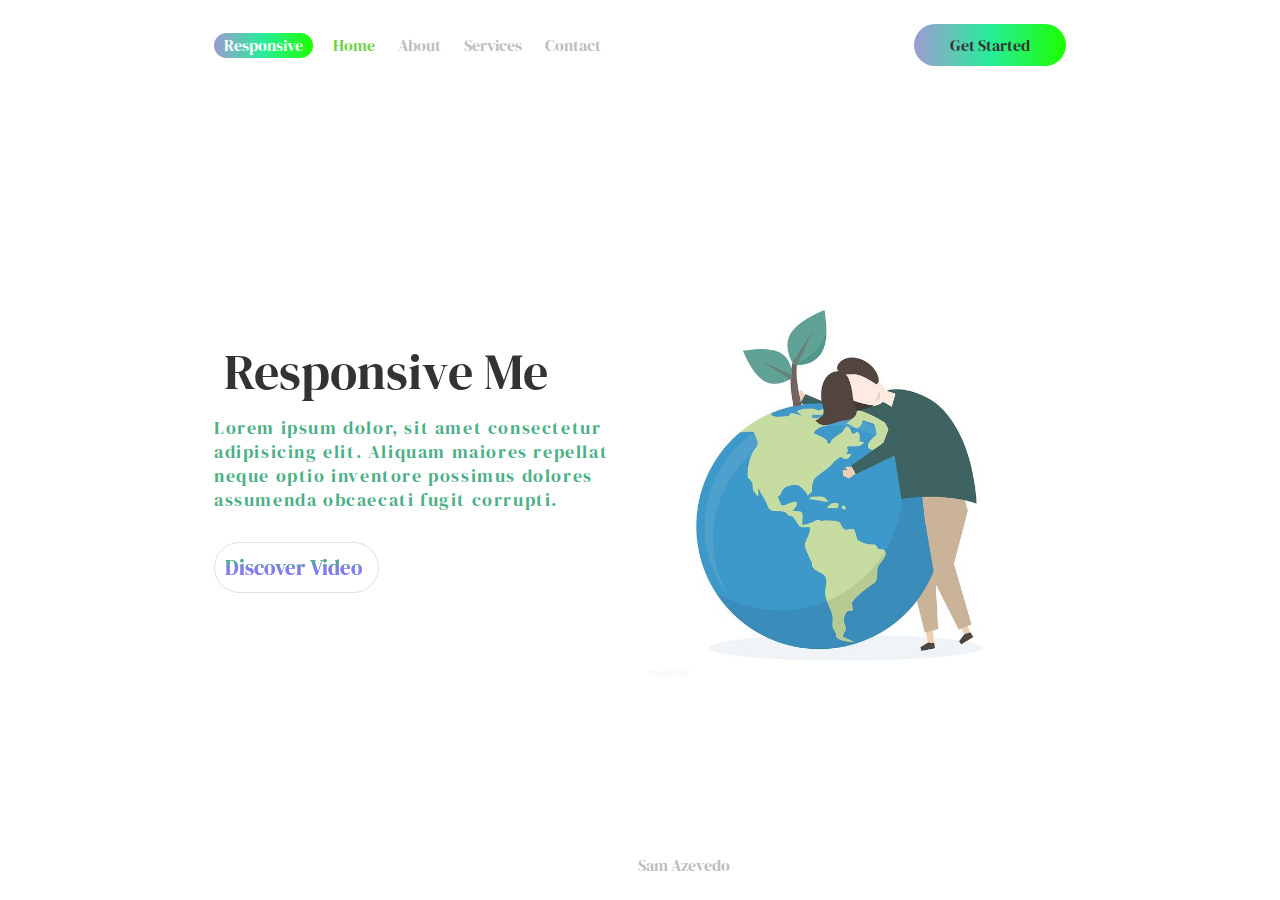
<file: index.html>
<!DOCTYPE html>
<html lang="en">
<head>
    <meta charset="UTF-8">
    <meta http-equiv="X-UA-Compatible" content="IE=edge">
    <meta name="viewport" content="width=device-width, initial-scale=1.0">
    <link rel="stylesheet" href="https://use.fontawesome.com/releases/v5.15.4/css/all.css" integrity="sha384-DyZ88mC6Up2uqS4h/KRgHuoeGwBcD4Ng9SiP4dIRy0EXTlnuz47vAwmeGwVChigm" crossorigin="anonymous">
    <link rel="stylesheet" href="./css/style.css">
    <link rel="preconnect" href="https://fonts.googleapis.com">
    <link rel="preconnect" href="https://fonts.gstatic.com" crossorigin>
    <link href="https://fonts.googleapis.com/css2?family=DM+Serif+Display&display=swap" rel="stylesheet">
    <script src="./scripts/script.js" defer></script>
    <title>Responsive</title>
</head>
<body>
    <!-- MOBILE MENU -->
    <div class="mobile-header" id="mobile-nav">
        <div class="mobile-top">
            <div class=" logo">
                <a href="#">Responsive</a>
            </div>
            <div class="close-menu-btn">
                <button  id="btn-close">
                    <i class="fas fa-times"></i> 
                </button>
            </div>
        </div>
        <div class="mobile-nav-header">
            <a href="#" class="mobile-nav-item active-link">Home</a>
            <a href="./pages/about.html" class="mobile-nav-item">About</a>
            <a href="./pages/services.html" class="mobile-nav-item">Services</a>
            <a href="./pages/contact.html" class="mobile-nav-item">Contact</a>   
        </div>        
    </div>
    
    
    

 <!-- MAIN CONTAINER -->
    <div id="container">
        <header>
            <div class="logo"><a href="./index.html">Responsive</a> </div>
            <nav class="navigation">
                <a href="#" class="nav-item active-link">Home</a>
                <a href="./pages/about.html" class="nav-item">About</a>
                <a href="./pages/services.html" class="nav-item">Services</a>
                <a href="./pages/contact.html" class="nav-item">Contact</a> 
            </nav>
            <div class="menu-btn" >
                <button id="btn-open">
                    <i class="fas fa-bars"></i> 
                </button>
            </div>
            <button class="navigation-btn">Get Started</button>
        </header>
        <main>
            <div class="main-content">
                <h1 class="headline">Responsive Me</h1>
                <p class="description">
                    Lorem ipsum dolor, sit amet consectetur adipisicing 
                    elit. Aliquam maiores repellat neque optio inventore 
                    possimus dolores assumenda obcaecati fugit corrupti.
                </p>
                <button class="play-btn">
                    <i class="fa fa-play-circle">Discover Video</i> 
                </button>
            </div>
            <div class="main-img">
                <img src="./img/main-img.jpg" alt="main image">
            </div>
        </main>
        <footer>
            <div class="socials">
                <a href="" class="socials-item">
                    <i class="fab fa-instagram"></i>
                </a>
                <a href="" class="socials-item">
                    <i class="fab fa-facebook"></i>
                </a>
                <a href="" class="socials-item">
                    <i class="fab fa-youtube"></i>
                </a>
                <a href="" class="socials-item">
                    <i class="fab fa-twitter"></i>
                </a>
            </div>
            <span>Sam Azevedo</span>
        </footer>
    </div>
</body>
</html>
</file>
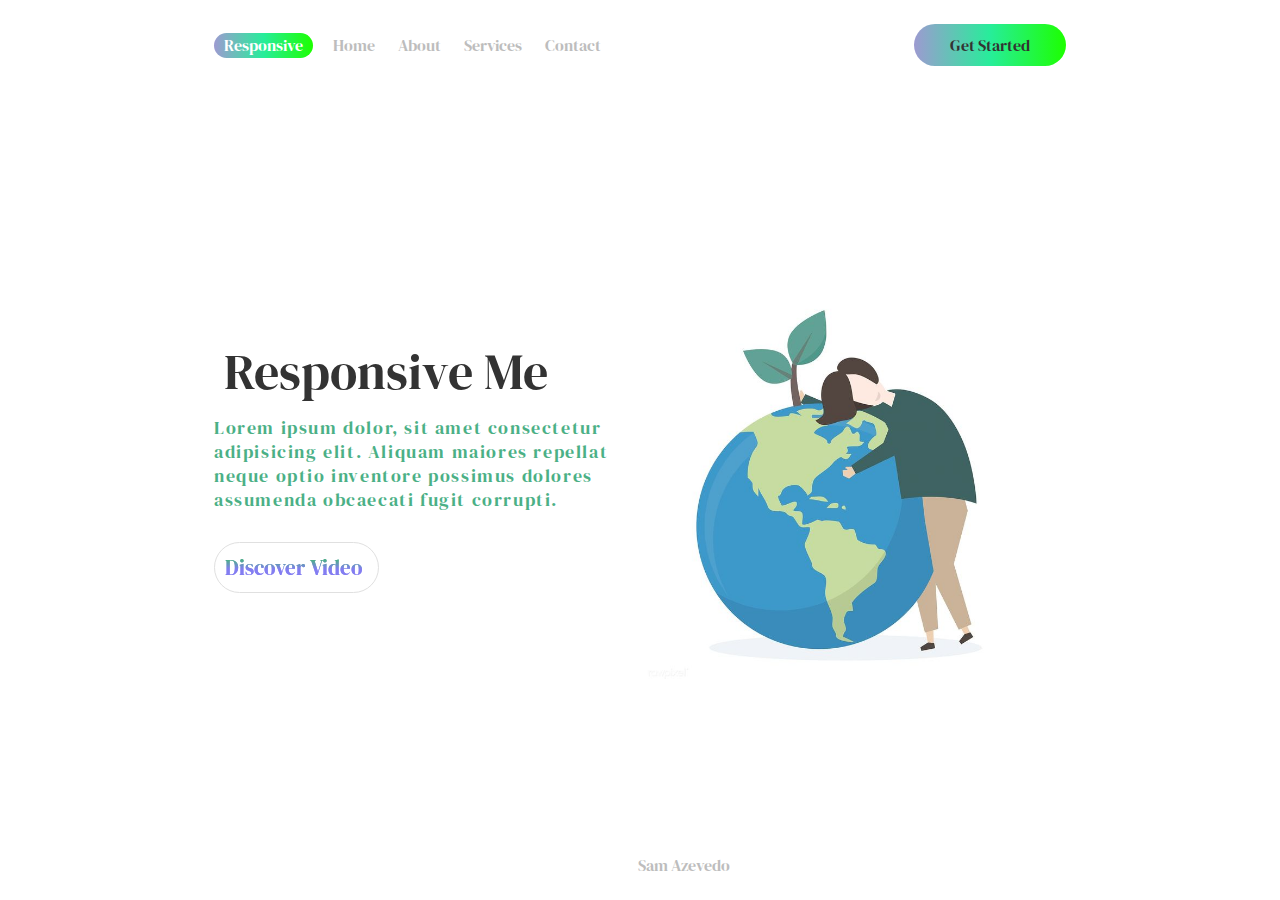
<file: pages/index.html>
<!DOCTYPE html>
<html lang="en">
<head>
    <meta charset="UTF-8">
    <meta http-equiv="X-UA-Compatible" content="IE=edge">
    <meta name="viewport" content="width=device-width, initial-scale=1.0">
    <link rel="stylesheet" href="https://use.fontawesome.com/releases/v5.15.4/css/all.css" integrity="sha384-DyZ88mC6Up2uqS4h/KRgHuoeGwBcD4Ng9SiP4dIRy0EXTlnuz47vAwmeGwVChigm" crossorigin="anonymous">
    <link rel="stylesheet" href="../css/style.css">
    <link rel="preconnect" href="https://fonts.googleapis.com">
    <link rel="preconnect" href="https://fonts.gstatic.com" crossorigin>
    <link href="https://fonts.googleapis.com/css2?family=DM+Serif+Display&display=swap" rel="stylesheet">
    <script src="../scripts/script.js" defer></script>
    <title>Responsive</title>
</head>
<body>
    <!-- MOBILE MENU -->
    <div class="mobile-header" id="mobile-nav">
        <div class="mobile-top">
            <div class=" logo">
                <a href="#">Responsive</a>
            </div>
            <div class="close-menu-btn">
                <button  id="btn-close">
                    <i class="fas fa-times"></i> 
                </button>
            </div>
        </div>
        <div class="mobile-nav-header">
            <a href="" class="mobile-nav-item" active>Home</a>
            <a href="" class="mobile-nav-item">About</a>
            <a href="" class="mobile-nav-item">Services</a>
            <a href="" class="mobile-nav-item">Contact</a>   
        </div>        
    </div>
    
    
    

 <!-- MAIN CONTAINER -->
    <div id="container">
        <header>
            <div class="logo"><a href="#">Responsive</a> </div>
            <nav class="navigation">
                <a href="" class="nav-item nav-item_active">Home</a>
                <a href="" class="nav-item">About</a>
                <a href="" class="nav-item">Services</a>
                <a href="" class="nav-item">Contact</a> 
            </nav>
            <div class="menu-btn" >
                <button id="btn-open">
                    <i class="fas fa-bars"></i> 
                </button>
            </div>
            <button class="navigation-btn">Get Started</button>
        </header>
        <main>
            <div class="main-content">
                <h1 class="headline">Responsive Me</h1>
                <p class="description">
                    Lorem ipsum dolor, sit amet consectetur adipisicing 
                    elit. Aliquam maiores repellat neque optio inventore 
                    possimus dolores assumenda obcaecati fugit corrupti.
                </p>
                <button class="play-btn">
                    <i class="fa fa-play-circle">Discover Video</i> 
                </button>
            </div>
            <div class="main-img">
                <img src="/img/main-img.jpg" alt="main image">
            </div>
        </main>
        <footer>
            <div class="socials">
                <a href="" class="socials-item">
                    <i class="fab fa-instagram"></i>
                </a>
                <a href="" class="socials-item">
                    <i class="fab fa-facebook"></i>
                </a>
                <a href="" class="socials-item">
                    <i class="fab fa-youtube"></i>
                </a>
                <a href="" class="socials-item">
                    <i class="fab fa-twitter"></i>
                </a>
            </div>
            <span>Sam Azevedo</span>
        </footer>
    </div>
</body>
</html>
</file>
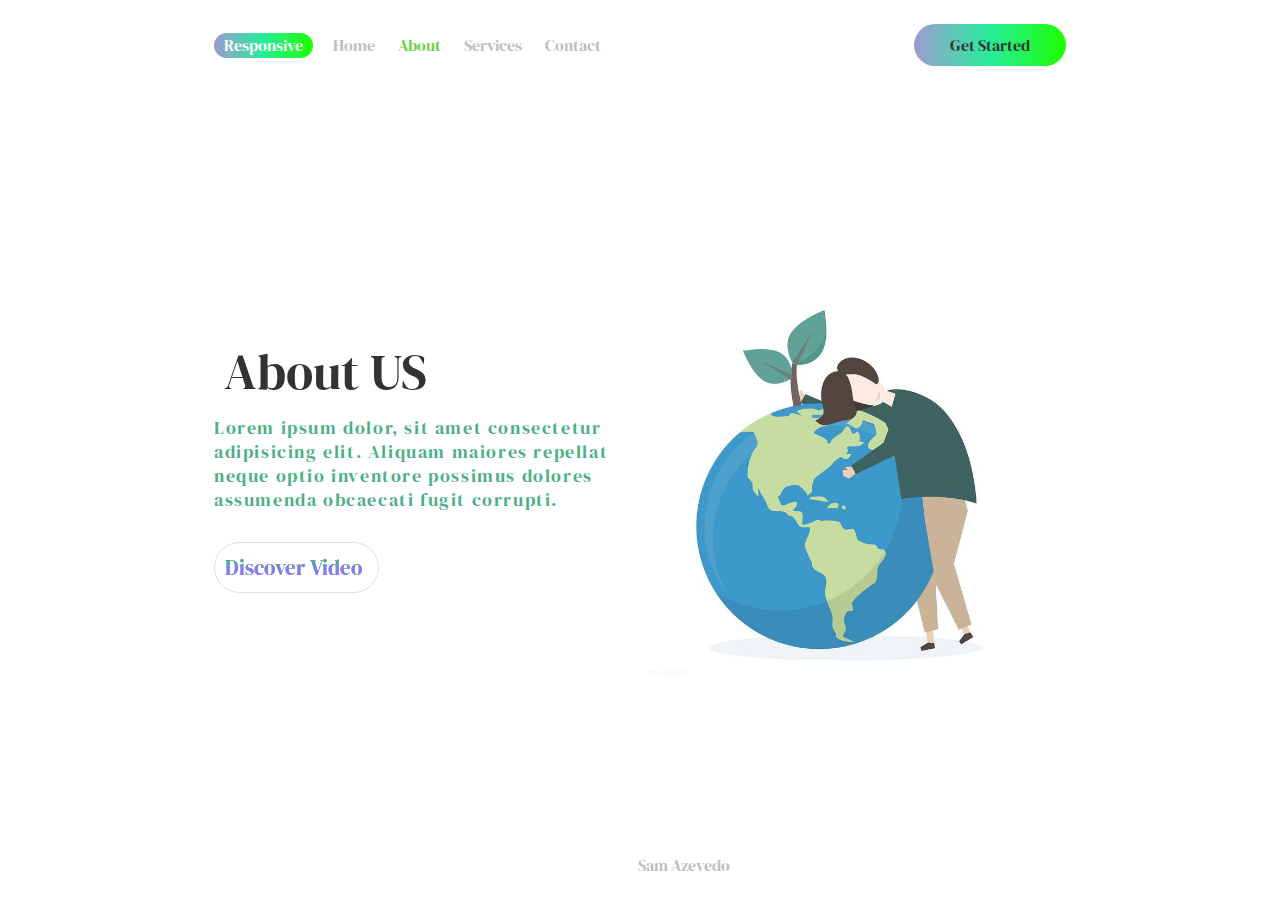
<file: pages/about.html>
<!DOCTYPE html>
<html lang="en">
<head>
    <meta charset="UTF-8">
    <meta http-equiv="X-UA-Compatible" content="IE=edge">
    <meta name="viewport" content="width=device-width, initial-scale=1.0">
    <link rel="stylesheet" href="https://use.fontawesome.com/releases/v5.15.4/css/all.css" integrity="sha384-DyZ88mC6Up2uqS4h/KRgHuoeGwBcD4Ng9SiP4dIRy0EXTlnuz47vAwmeGwVChigm" crossorigin="anonymous">
    <link rel="stylesheet" href="../css/style.css">
    <link rel="preconnect" href="https://fonts.googleapis.com">
    <link rel="preconnect" href="https://fonts.gstatic.com" crossorigin>
    <link href="https://fonts.googleapis.com/css2?family=DM+Serif+Display&display=swap" rel="stylesheet">
    <script src="../scripts/script.js" defer></script>
    <title>Responsive</title>
</head>
<body>
    <!-- MOBILE MENU -->
    <div class="mobile-header" id="mobile-nav">
        <div class="mobile-top">
            <div class=" logo">
                <a href="#">Responsive</a>
            </div>
            <div class="close-menu-btn">
                <button  id="btn-close">
                    <i class="fas fa-times"></i> 
                </button>
            </div>
        </div>
        <div class="mobile-nav-header">
            <a href="../index.html" class="mobile-nav-item">Home</a>
            <a href="#" class="mobile-nav-item active-link">About</a>
            <a href="./services.html" class="mobile-nav-item">Services</a>
            <a href="./contact.html" class="mobile-nav-item">Contact</a>   
        </div>        
    </div>
    
    
    

 <!-- MAIN CONTAINER -->
    <div id="container">
        <header>
            <div class="logo"><a href="#">Responsive</a> </div>
            <nav class="navigation">
                <a href="../index.html" class="nav-item ">Home</a>
                <a href="./about.html" class="nav-item active-link">About</a>
                <a href="./services.html" class="nav-item">Services</a>
                <a href="./contact.html" class="nav-item">Contact</a> 
            </nav>
            <div class="menu-btn" >
                <button id="btn-open">
                    <i class="fas fa-bars"></i> 
                </button>
            </div>
            <button class="navigation-btn">Get Started</button>
        </header>
        <main>
            <div class="main-content">
                <h1 class="headline">About US</h1>
                <p class="description">
                    Lorem ipsum dolor, sit amet consectetur adipisicing 
                    elit. Aliquam maiores repellat neque optio inventore 
                    possimus dolores assumenda obcaecati fugit corrupti.
                </p>
                <button class="play-btn">
                    <i class="fa fa-play-circle">Discover Video</i> 
                </button>
            </div>
            <div class="main-img">
                <img src="../img/main-img.jpg" alt="main image">
            </div>
        </main>
        <footer>
            <div class="socials">
                <a href="#" class="socials-item">
                    <i class="fab fa-instagram"></i>
                </a>
                <a href="#" class="socials-item">
                    <i class="fab fa-facebook"></i>
                </a>
                <a href="#" class="socials-item">
                    <i class="fab fa-youtube"></i>
                </a>
                <a href="#" class="socials-item">
                    <i class="fab fa-twitter"></i>
                </a>
            </div>
            <span>Sam Azevedo</span>
        </footer>
    </div>
</body>
</html>
</file>
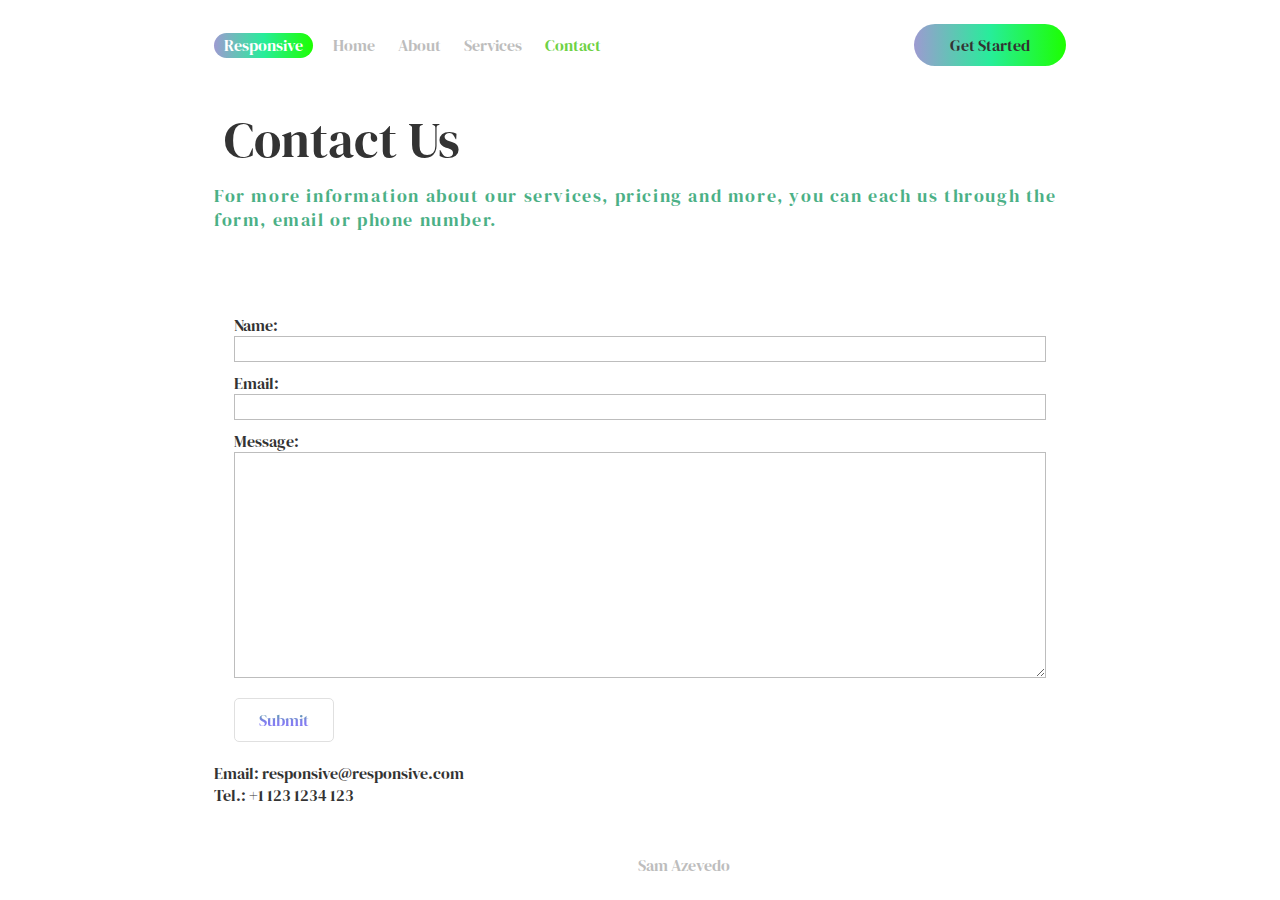
<file: pages/contact.html>
<!DOCTYPE html>
<html lang="en">
<head>
    <meta charset="UTF-8">
    <meta http-equiv="X-UA-Compatible" content="IE=edge">
    <meta name="viewport" content="width=device-width, initial-scale=1.0">
    <link rel="stylesheet" href="https://use.fontawesome.com/releases/v5.15.4/css/all.css" integrity="sha384-DyZ88mC6Up2uqS4h/KRgHuoeGwBcD4Ng9SiP4dIRy0EXTlnuz47vAwmeGwVChigm" crossorigin="anonymous">
    <link rel="stylesheet" href="../css/style.css">
    <link rel="preconnect" href="https://fonts.googleapis.com">
    <link rel="preconnect" href="https://fonts.gstatic.com" crossorigin>
    <link href="https://fonts.googleapis.com/css2?family=DM+Serif+Display&display=swap" rel="stylesheet">
    <script src="../scripts/script.js" defer></script>
    <title>Responsive</title>
</head>
<body>
    <!-- MOBILE MENU -->
    <div class="mobile-header" id="mobile-nav">
        <div class="mobile-top">
            <div class=" logo">
                <a href="../index.html">Responsive</a>
            </div>
            <div class="close-menu-btn">
                <button  id="btn-close">
                    <i class="fas fa-times"></i> 
                </button>
            </div>
        </div>
        <div class="mobile-nav-header">
            <a href="../index.html" class="mobile-nav-item">Home</a>
            <a href="./about.html" class="mobile-nav-item">About</a>
            <a href="./services.html" class="mobile-nav-item">Services</a>
            <a href="./contact.html" class="mobile-nav-item active-link">Contact</a>   
        </div>        
    </div>
    
    
    

 <!-- MAIN CONTAINER -->
    <div id="container">
        <header>
            <div class="logo"><a href="#">Responsive</a> </div>
            <nav class="navigation">
                <a href="../index.html" class="nav-item">Home</a>
                <a href="./about.html" class="nav-item">About</a>
                <a href="./services.html" class="nav-item">Services</a>
                <a href="./contact.html" class="nav-item active-link">Contact</a> 
            </nav>
            <div class="menu-btn" >
                <button id="btn-open">
                    <i class="fas fa-bars"></i> 
                </button>
            </div>
            <button class="navigation-btn">Get Started</button>
        </header>
        <main>
            <div class="main-content">
                <h1 class="headline">Contact Us</h1>
                <p class="description">
                    For more information about our services, pricing and more, you can each us
                    through the form, email or phone number.
                </p>
                <div class="contact-form">
                    <p></p>
                    <form action="../index.html" target="_black">
                        <label for="name" aria-placeholder="name">Name:</label>
                        <input type="text" id="name" autocomplete="name">    
                        <label for="email" aria-placeholder="email">Email:</label>
                        <input type="email" id="email" autocomplete="emal">
                        <label for="message">Message:</label>
                        <textarea name="message" id="message" cols="30" rows="10"></textarea>
                        <button type="submit" class="submit-btn">Submit</button>
                    </form>
                </div>
                <div id="more-info">
                    <a href="mailto:responsive@responsive.com">Email: responsive@responsive.com</a><br/>
                    <a href="tel:+55011997262449">Tel.:  +1 123 1234 123</a>  
                </div>
            </div>
            
            
        </main>
        <footer>
            <div class="socials">
                <a href="" class="socials-item">
                    <i class="fab fa-instagram"></i>
                </a>
                <a href="" class="socials-item">
                    <i class="fab fa-facebook"></i>
                </a>
                <a href="" class="socials-item">
                    <i class="fab fa-youtube"></i>
                </a>
                <a href="" class="socials-item">
                    <i class="fab fa-twitter"></i>
                </a>
            </div>
            <span>Sam Azevedo</span>
        </footer>
    </div>
</body>
</html>
</file>
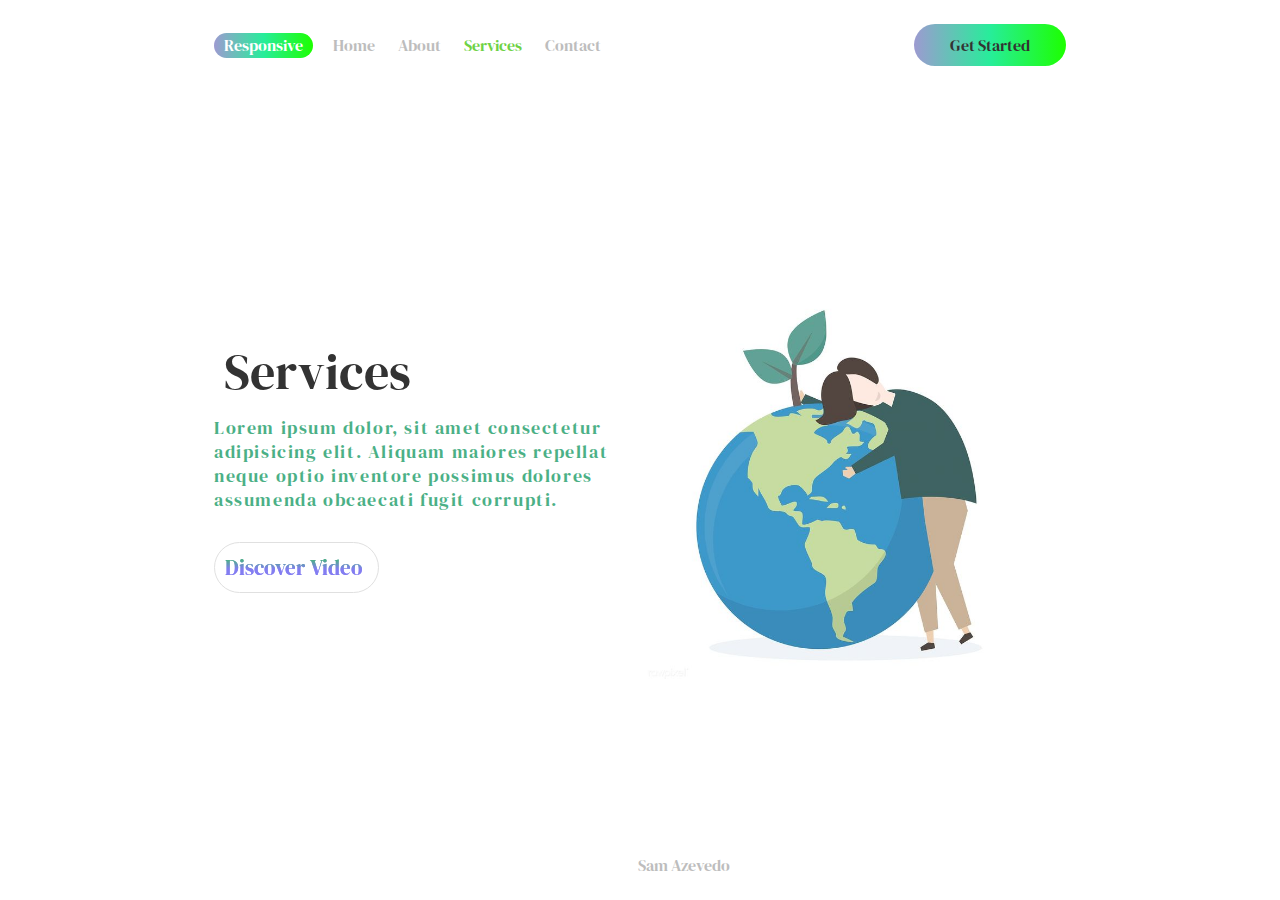
<file: pages/services.html>
<!DOCTYPE html>
<html lang="en">
<head>
    <meta charset="UTF-8">
    <meta http-equiv="X-UA-Compatible" content="IE=edge">
    <meta name="viewport" content="width=device-width, initial-scale=1.0">
    <link rel="stylesheet" href="https://use.fontawesome.com/releases/v5.15.4/css/all.css" integrity="sha384-DyZ88mC6Up2uqS4h/KRgHuoeGwBcD4Ng9SiP4dIRy0EXTlnuz47vAwmeGwVChigm" crossorigin="anonymous">
    <link rel="stylesheet" href="../css/style.css">
    <link rel="preconnect" href="https://fonts.googleapis.com">
    <link rel="preconnect" href="https://fonts.gstatic.com" crossorigin>
    <link href="https://fonts.googleapis.com/css2?family=DM+Serif+Display&display=swap" rel="stylesheet">
    <script src="../scripts/script.js" defer></script>
    <title>Responsive</title>
</head>
<body>
    <!-- MOBILE MENU -->
    <div class="mobile-header" id="mobile-nav">
        <div class="mobile-top">
            <div class=" logo">
                <a href="#">Responsive</a>
            </div>
            <div class="close-menu-btn">
                <button  id="btn-close">
                    <i class="fas fa-times"></i> 
                </button>
            </div>
        </div>
        <div class="mobile-nav-header">
            <a href="../index.html" class="mobile-nav-item">Home</a>
            <a href="./about.html" class="mobile-nav-item">About</a>
            <a href="#" class="mobile-nav-item active-link">Services</a>
            <a href="./contact.html" class="mobile-nav-item">Contact</a>   
        </div>        
    </div>
    
    
    

 <!-- MAIN CONTAINER -->
    <div id="container">
        <header>
            <div class="logo"><a href="#">Responsive</a> </div>
            <nav class="navigation">
                <a href="./index.html" class="nav-item ">Home</a>
                <a href="./about.html" class="nav-item ">About</a>
                <a href="./services.html" class="nav-item active-link">Services</a>
                <a href="./contact.html" class="nav-item">Contact</a> 
            </nav>
            <div class="menu-btn" >
                <button id="btn-open">
                    <i class="fas fa-bars"></i> 
                </button>
            </div>
            <button class="navigation-btn">Get Started</button>
        </header>
        <main>
            <div class="main-content">
                <h1 class="headline">Services</h1>
                <p class="description">
                    Lorem ipsum dolor, sit amet consectetur adipisicing 
                    elit. Aliquam maiores repellat neque optio inventore 
                    possimus dolores assumenda obcaecati fugit corrupti.
                </p>
                <button class="play-btn">
                    <i class="fa fa-play-circle">Discover Video</i> 
                </button>
            </div>
            <div class="main-img">
                <img src="../img/main-img.jpg" alt="main image">
            </div>
        </main>
        <footer>
            <div class="socials">
                <a href="#" class="socials-item">
                    <i class="fab fa-instagram"></i>
                </a>
                <a href="#" class="socials-item">
                    <i class="fab fa-facebook"></i>
                </a>
                <a href="#" class="socials-item">
                    <i class="fab fa-youtube"></i>
                </a>
                <a href="#" class="socials-item">
                    <i class="fab fa-twitter"></i>
                </a>
            </div>
            <span>Sam Azevedo</span>
        </footer>
    </div>
</body>
</html>
</file>
<file: css/style.css>
* {
    box-sizing: border-box;
    font: inherit;
    color: inherit;
}
body {
    font-family: 'DM Serif Display', serif;
    padding: 0;
    margin: 0;
    color: #333333;
}
p {
    max-width: 600;
}
a {
    text-decoration: none;
    cursor: pointer;
}
button {
    cursor: pointer;
}
#container {
    max-width: 900px;
    padding: 24px;
    margin: 0 auto;
    display:grid;
    grid-template-rows: auto 1fr auto;
    height: 100vh;
}
header {
    display: flex;
    align-items: center;
}
.navigation {
    flex-grow: 1;
}
.nav-item {
    text-decoration: none;
    color: #bdbdbd;
    margin-left: 20px;
}
.nav-item:hover:not(.active-link) {
    color: #333;
}
.navigation-btn {
    border: none;
}

.logo {
    display:flex;
    padding: 10px;
    background: rgb(157,154,209);
    background: linear-gradient(90deg, rgba(157,154,209,1) 0%, rgba(39,237,154,1) 50%, rgba(29,255,0,1) 100%);
    color: #ffffff;
    max-height: 25px;
    align-items:center;
    justify-content:center;
    border-radius: 20px;
}
.logo a{
    text-decoration: none;
}
.active-link {
   color: #6ed245;
}
.active-link:hover {
    color:##6ed245;
    cursor: auto;
}
.navigation-btn{
    border:none;
    background: linear-gradient(90deg, rgba(157,154,209,1) 0%, rgba(39,237,154,1) 50%, rgba(29,255,0,1) 100%);
    padding: 10px 36px;
    border-radius: 50px;
}
main {
    display: flex;
    align-items: center;
}
.main-content {
    flex: 1;
}
.headline {
    font-size: 50px;
    font-weight: 500;
    margin: 10px ;
    padding: 0;
}
.description {
    color: #4bb086;
    margin: 0;
    margin-bottom: 30px;
    padding: 0;
    letter-spacing: .1rem;
    font-size: 1.1rem;
}
.main-img {
    flex:1;
    margin-top: 50px;
    
}
.main-img img {
    width: 100%;
    max-width: 400px;
}
.play-btn {
    border: none;
    padding: 10px;
    background:transparent;
    border-radius: 50px;
    border: 1px solid #e0e0e0;
    background: -webkit-linear-gradient(
        90deg,
        rgba(131,125,241,1) 45%,
        rgba(75,176,134,1) 76%,
        rgba(61,150,88,1) 100%);
    );
    background-clip: text;
    -webkit-background-clip:text;
    -webkit-text-fill-color: transparent;
    display:flex;
    align-items: center;
}
.play-btn .fa {
    background: inherit;
    font-size: 1.3rem;
    margin-right: 6px;
}
footer {
    display:flex;
    color:#bdbdbd;
    justify-content: center;
    align-items: center;
    
}
.socials {
    margin-right: 40px;
    font-size: 1rem;
    display:flex;
    
}
.socials-item {
    margin-right: 12px;
}
.socials-item:hover {
    color:#333;
}
.menu-btn {
    flex-grow: 1;
}
.menu-btn button {
    border: none;
    background-color: transparent;
    font-size: 1.5rem;
    display: none;
}
.contact-form {
    display:flex;
    flex-wrap:wrap;
}
.contact-form p {
    color:#4bb086;
}
.contact-form form {
    display:flex;
    flex-direction: column;
    padding: 10px;
    margin:10px;
    width:100%;
}
.contact-form input,
.contact-form textarea {
    margin-bottom: 10px;
    border: 1px #bdbdbd solid;
}
.submit-btn {
    border: none;
    padding: 10px;
    background:transparent;
    border-radius: 5px;
    max-width:100px;
    align-text:center;
    border: 1px solid #e0e0e0;
    background: -webkit-linear-gradient(
        90deg,
        rgba(131,125,241,1) 45%,
        rgba(75,176,134,1) 76%,
        rgba(61,150,88,1) 100%);
    );
    background-clip: text;
    -webkit-background-clip:text;
    -webkit-text-fill-color: transparent;
    display:flex;
    align-items: center;
    justify-content:center;
    margin-top: 10px;
}
#more-info {
    margin-bottom:20px;
}

/* MOBILE NAVIGATION */
.mobile-header {
    position: fixed;
    width: 100vw;
    height:100vh;
    background-color:#fff;
    padding: 24px;
    display: none;
    transform: translateX(-100%);
    transition: transform 300ms ease-in-out;
}
.mobile-header-open {
    transform: translateX(0)
}
.close-menu-btn button {
    border: none;
    background-color: transparent;
    font-size: 1.5rem;
    
}
.mobile-top {
    display:flex;
    flex-wrap: wrap;
    width:100%;
    max-width: 660px;
    justify-content: space-between;
    margin-bottom: 20px;
}
.mobile-nav-item {
    display:block;
    font-size: 1.5rem;
    margin-bottom: 10px;
}
.mobile-nav-item:not(.active-link) {
    color: #bdbdbd;
}
.mobile-nav-item:hover:not(.active-link) {
    color:#333333;
}


@media only screen and (max-width: 660px){
    main {
        display: block;
    }
    header .logo{
        display:none;
    }
    .navigation{
        display:none;
    }
    .mobile-header {
        display: block;
    }
    .menu-btn button{
        display: block;
    }
}
</file>
